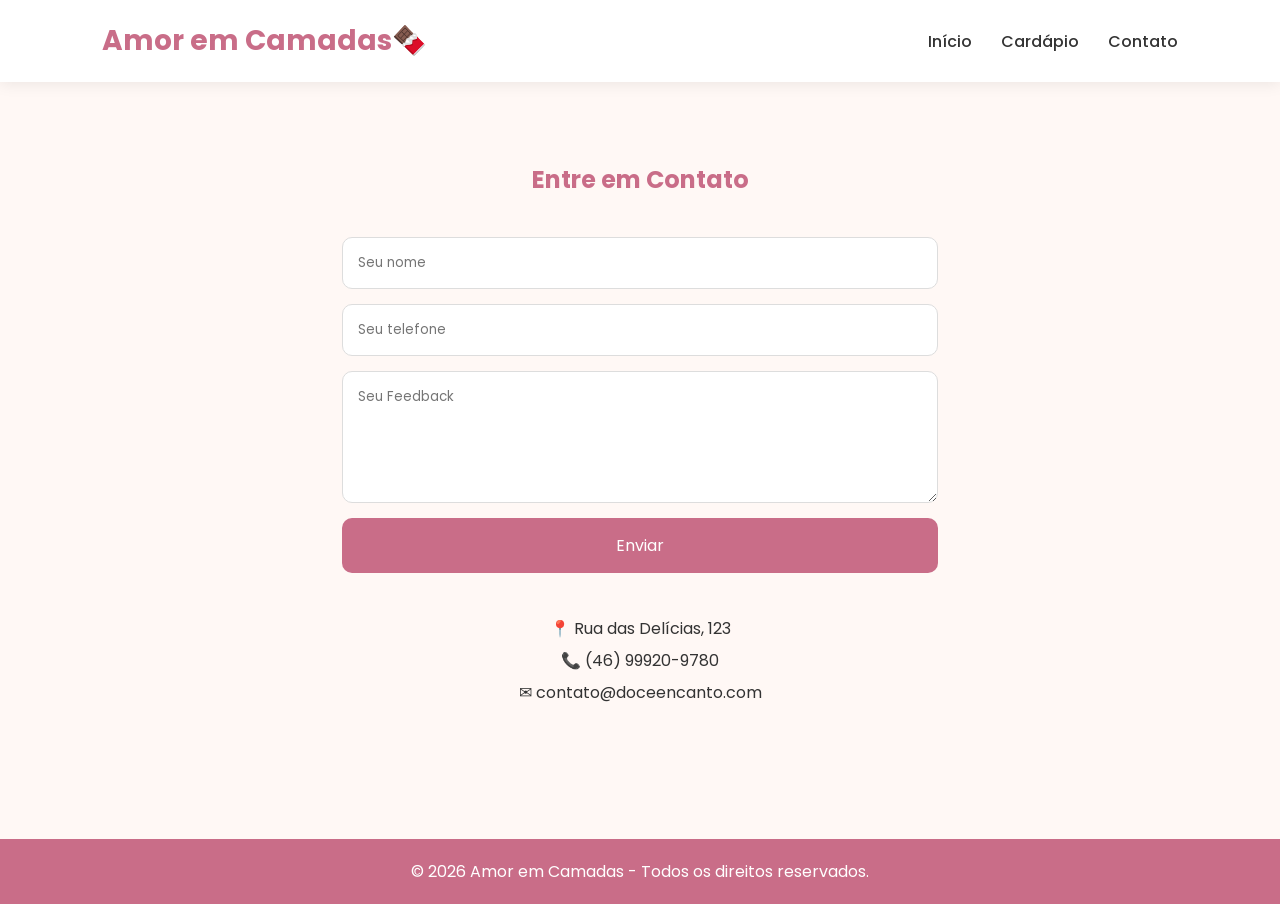
<file: contato.html>
<!DOCTYPE html>
<html lang="pt-BR">
<head>
    <meta charset="UTF-8">
    <meta name="viewport" content="width=device-width, initial-scale=1.0">
    <title>Contato - Amor em Camadas</title>
    <link rel="stylesheet" href="style.css">
</head>
<body>

<header>
    <div class="logo">Amor em Camadas🍫</div>
    <nav>
        <a href="index.html">Início</a>
        <a href="cardapio.html">Cardápio</a>
        <a href="contato.html">Contato</a>
    </nav>
</header>

<section class="contato">
    <h1>Entre em Contato</h1>

    <form>
        <input type="text" placeholder="Seu nome" required>

        <input type="email" placeholder="Seu telefone" required>

        <textarea rows="5" placeholder="Seu Feedback"></textarea>

        <button type="submit">Enviar</button>
    </form>

    <div class="info">
        <p>📍 Rua das Delícias, 123</p>
        <p>📞 (46) 99920-9780</p>
        <p>✉ contato@doceencanto.com</p>
    </div>
</section>

<footer>
    <p>© 2026 Amor em Camadas - Todos os direitos reservados.</p>
</footer>

</body>
</html>
</file>
<file: style.css>
@import url('https://fonts.googleapis.com/css2?family=Poppins:wght@300;400;600;700&display=swap');

*{
    margin:0;
    padding:0;
    box-sizing:border-box;
    font-family:'Poppins',sans-serif;
}

body{
    background:#fff8f5;
    color:#333;
}

header{
    background:white;
    padding:20px 8%;
    display:flex;
    justify-content:space-between;
    align-items:center;
    box-shadow:0 2px 15px rgba(0,0,0,0.08);
    position:sticky;
    top:0;
}

.logo{
    font-size:28px;
    font-weight:700;
    color:#c96d88;
}

nav a{
    text-decoration:none;
    color:#333;
    margin-left:25px;
    font-weight:500;
    transition:.3s;
}

nav a:hover{
    color:#c96d88;
}

.hero{
    height:90vh;
    background:
    linear-gradient(rgba(0,0,0,0.4),rgba(0,0,0,0.4)),
    url('https://images.unsplash.com/photo-1559622214-f8a9850965bb');
    background-size:cover;
    background-position:center;
    display:flex;
    align-items:center;
    justify-content:center;
    text-align:center;
}

.hero-content{
    color:white;
}

.hero h1{
    font-size:55px;
    margin-bottom:20px;
}

.hero p{
    font-size:20px;
    margin-bottom:30px;
}

.btn{
    text-decoration:none;
    background:#c96d88;
    color:white;
    padding:14px 30px;
    border-radius:30px;
    font-weight:600;
}

.btn:hover{
    background:#b25773;
}

section{
    padding:80px 8%;
}

section h1,
section h2{
    text-align:center;
    margin-bottom:40px;
    color:#c96d88;
}

.sobre{
    text-align:center;
    max-width:900px;
    margin:auto;
}

.cards{
    display:grid;
    grid-template-columns:repeat(auto-fit,minmax(280px,1fr));
    gap:30px;
}

.card{
    background:white;
    border-radius:20px;
    overflow:hidden;
    box-shadow:0 8px 25px rgba(0,0,0,0.08);
    transition:.3s;
}

.card:hover{
    transform:translateY(-10px);
}

.card img{
    width:100%;
    height:250px;
    object-fit:cover;
}

.card h3{
    padding:15px;
}

.produto p{
    padding:0 15px 20px;
    color:#c96d88;
    font-weight:700;
    font-size:20px;
}

.contato{
    max-width:800px;
    margin:auto;
}

form{
    display:flex;
    flex-direction:column;
    gap:15px;
}

input,
textarea{
    padding:15px;
    border:1px solid #ddd;
    border-radius:10px;
}

button{
    padding:15px;
    border:none;
    background:#c96d88;
    color:white;
    border-radius:10px;
    cursor:pointer;
    font-size:16px;
}

button:hover{
    background:#b25773;
}

.info{
    text-align:center;
    margin-top:40px;
    line-height:2;
}

footer{
    background:#c96d88;
    color:white;
    text-align:center;
    padding:20px;
    margin-top:50px;
}

@media(max-width:768px){

    header{
        flex-direction:column;
        gap:15px;
    }

    .hero h1{
        font-size:35px;
    }
}
</file>
